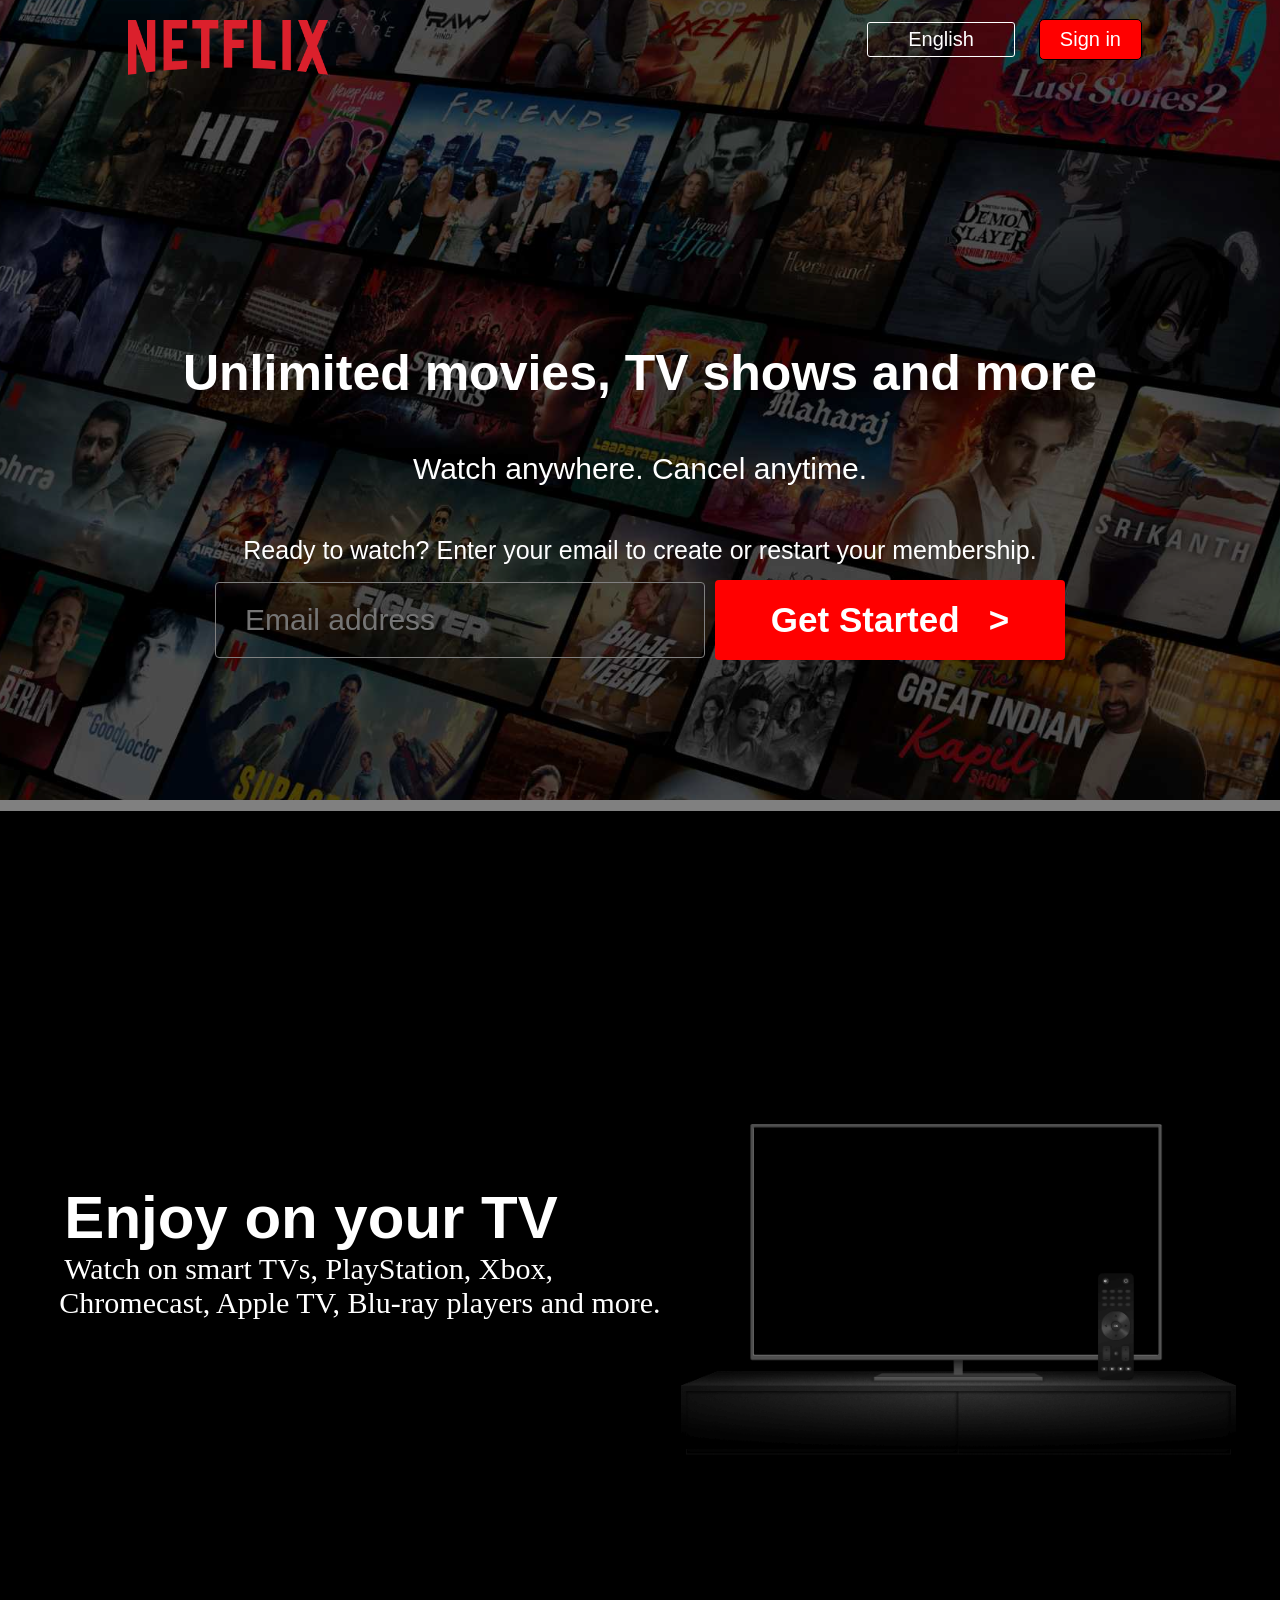
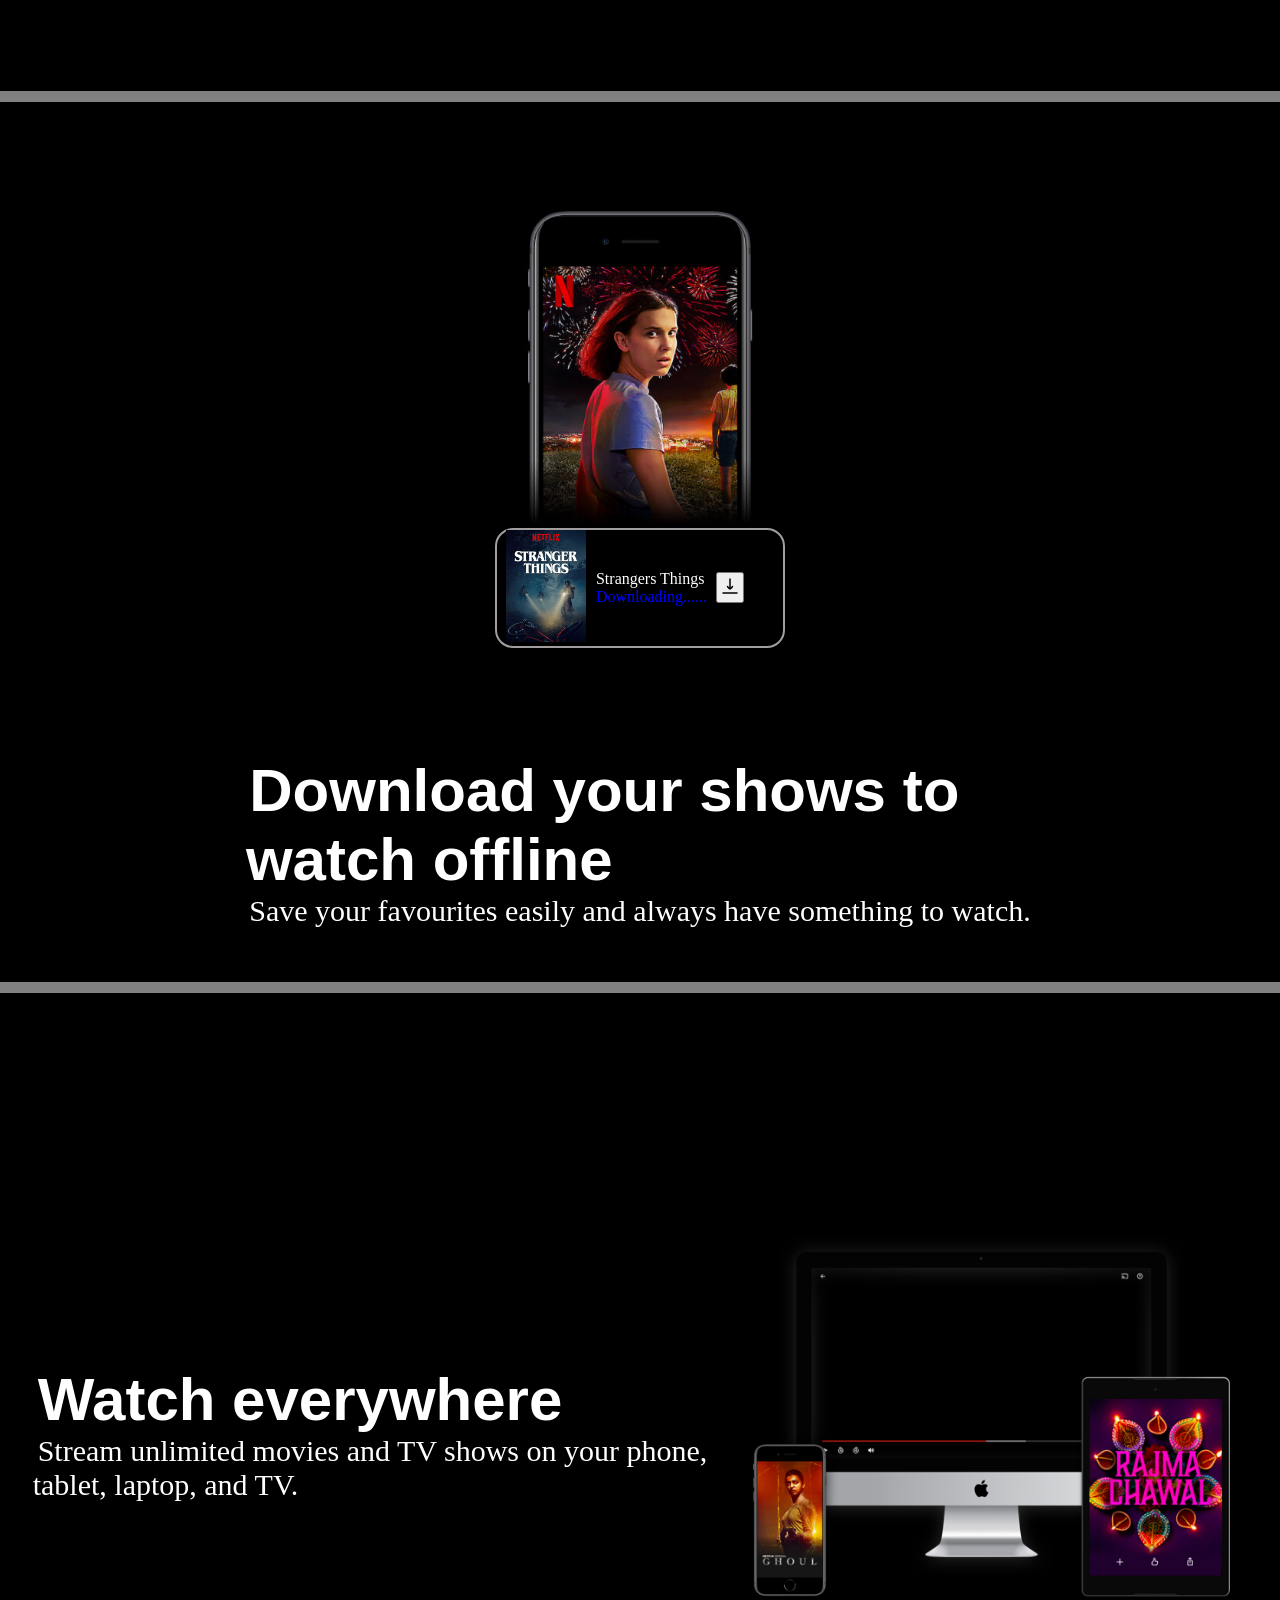
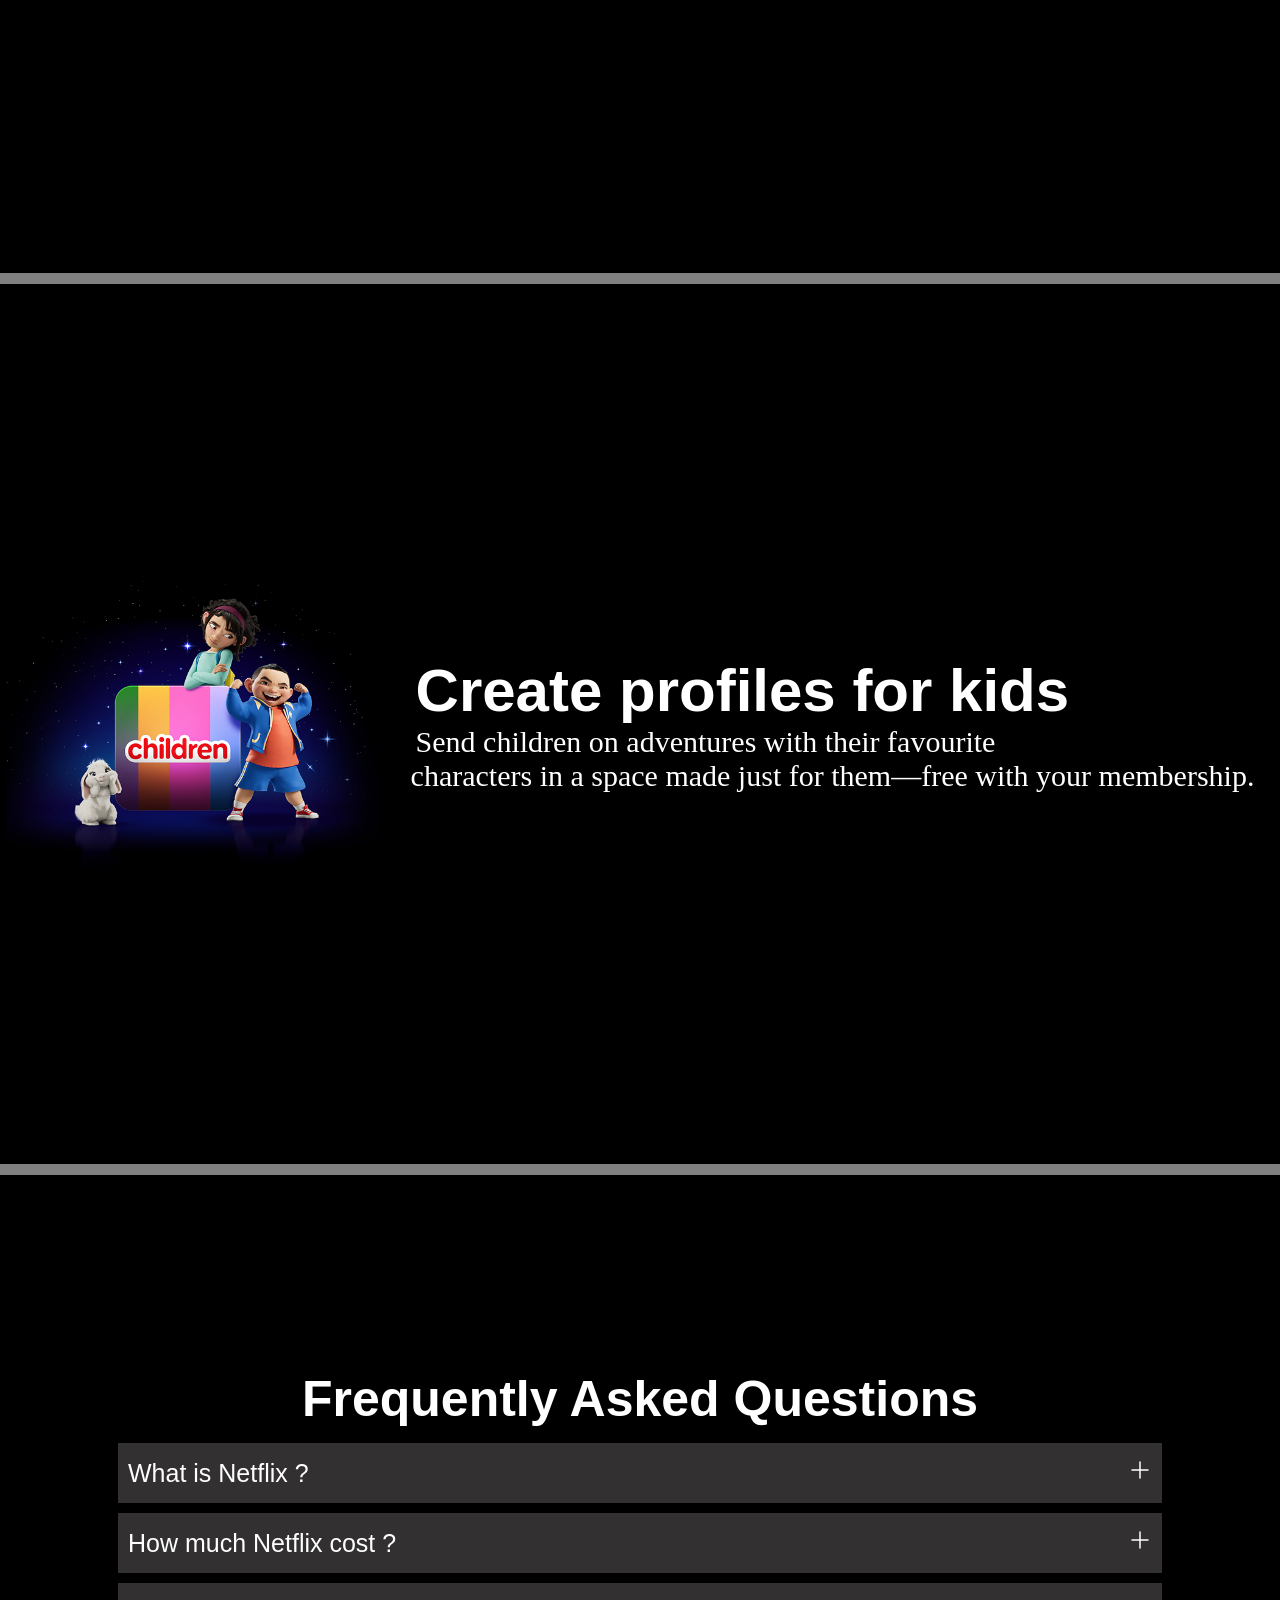
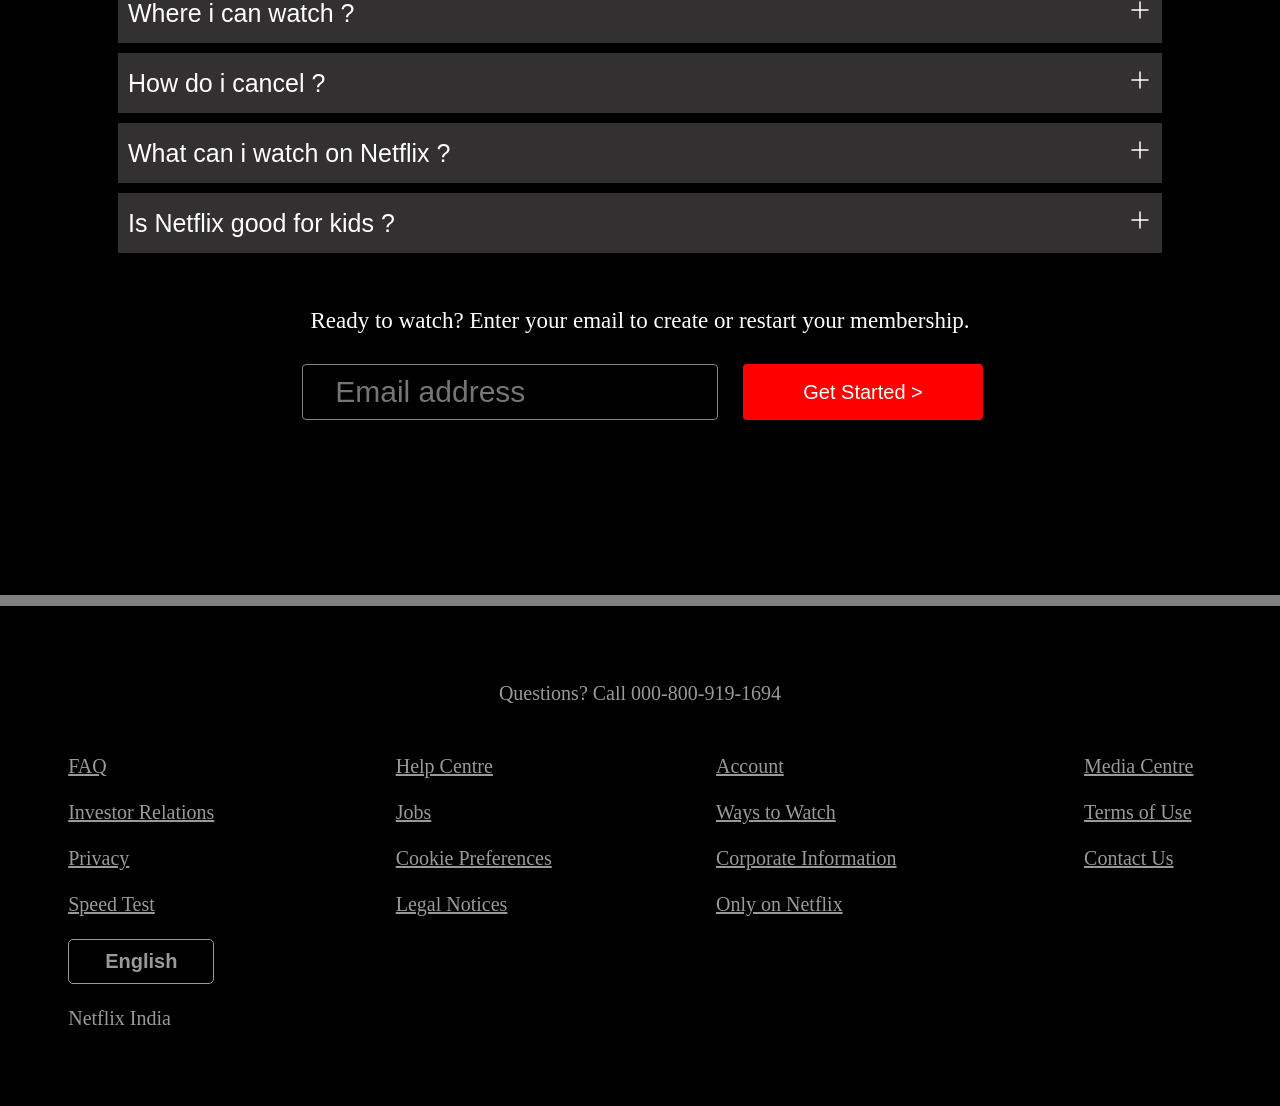
<file: index.html>
<!DOCTYPE html>
<html lang="en">

<head>
    <meta charset="UTF-8">
    <meta name="viewport" content="width=device-width, initial-scale=1.0">
    <title>Netflix India - Watch TV Shows Online, Watch Movies Online</title>
    <link rel="stylesheet" href="style.css">
</head>

<body>

    <div class="main">
        <div class="box">
        </div>
        <nav>
            <span>
                <img width="200px" src="images/logo.png" alt="">
            </span>
            <div>
                <button>
                    English
                </button>
                <button>
                    Sign in
                </button>
            </div>
        </nav>
        <div class="para">
            <p1> Unlimited movies, TV shows and more </p1>
            <p2> Watch anywhere. Cancel anytime. </p2>

            <p3> Ready to watch? Enter your email to create or restart your membership.</p3>
        </div>
        <div class="input">
            <div class="div">
                <input type="text" placeholder="Email address ">
            </div>
            <div class="button">
                <button>
                    Get Started &nbsp; >
                </button>
            </div>
        </div>
    </div>
    <div class="seprate"></div>
    <div class="tv">
        <div class="p">
            <p1>Enjoy on your TV</p1> <br>
            <p2>Watch on smart TVs, PlayStation, Xbox,<br>&nbsp Chromecast, Apple TV, Blu-ray players and more.</p2>
        </div>
        <div class="secimg">
            <img src="images/tv.png" alt="">
            <video src="video/video2.mp4" autoplay muted loop></video>
        </div>
    </div>
    <div class="seprate">

    </div>
    <div class="tv">
        <div>
            <div class="image">
                <img width="490px" src="images/things.jpg" alt="">
            </div>
            <div class="strange">
                <div class="str">
                    <div>
                        <img  width="80px" src="images/strangers.png" alt="">
                    </div>
                    <div style="padding: 10px;">
                        <p style="color: white;">Strangers Things</p>
                        <p style="color: blue;">Downloading......</p>
                    </div>
                </div>
                <div>
                    <button>
                        <svg xmlns="http://www.w3.org/2000/svg" viewBox="0 0 24 24" width="24" height="24"
                            color="tansparent" background-color="transparent" fill="blue">
                            <path
                                d="M12 15L12 5M12 15C11.2998 15 9.99153 13.0057 9.5 12.5M12 15C12.7002 15 14.0085 13.0057 14.5 12.5"
                                stroke="currentColor" stroke-width="1.5" stroke-linecap="round"
                                stroke-linejoin="round" />
                            <path d="M5 19H19.0001" stroke="currentColor" stroke-width="1.5" stroke-linecap="round"
                                stroke-linejoin="round" />
                        </svg>
                    </button>
                </div>

            </div>
        </div>
        <div class="p">
            <p1>Download your shows to <br>&nbspwatch offline</p1><br>
            <p2>Save your favourites easily and always have something to watch.</p2>
        </div>
    </div>
    <div class="seprate">

    </div>
    <div class="tv">
        <div class="p">
            <p1>Watch everywhere</p1><br>
            <p2>Stream unlimited movies and TV shows on your phone,<br> &nbsp tablet, laptop, and TV.</p2>
        </div>
        <div class="secimg2">
            <img src="images/tv2.png" alt="">
            <video src="video/video1.mp4" autoplay muted loop></video>
        </div>
    </div>
    <div class="seprate"></div>
    <div class="tv">
        <div>
            <img class="img" width="390px" src="images/children.png" alt="">

        </div>

        <div class="p">
            <p1>Create profiles for kids</p1><br>
            <p2>Send children on adventures with their favourite<br>&nbsp; characters in a space made just for
                them—free with your membership.</p2>
        </div>
    </div>
    <div class="seprate"></div>
    <div class="arp">
        <div>Frequently Asked Questions</div>
        <div>
            <p>What is Netflix ?</p>
            <p><svg xmlns="http://www.w3.org/2000/svg" viewBox="0 0 24 24" width="24" height="24" color="#000000"
                    fill="none">
                    <path d="M12 4V20" stroke="currentColor" stroke-width="1.5" stroke-linecap="round"
                        stroke-linejoin="round" />
                    <path d="M4 12H20" stroke="currentColor" stroke-width="1.5" stroke-linecap="round"
                        stroke-linejoin="round" />
                </svg></p>
        </div>
        <div>
            <p> How much Netflix cost ?</p>
            <p><svg xmlns="http://www.w3.org/2000/svg" viewBox="0 0 24 24" width="24" height="24" color="#000000"
                    fill="none">
                    <path d="M12 4V20" stroke="currentColor" stroke-width="1.5" stroke-linecap="round"
                        stroke-linejoin="round" />
                    <path d="M4 12H20" stroke="currentColor" stroke-width="1.5" stroke-linecap="round"
                        stroke-linejoin="round" />
                </svg></p>
        </div>
        <div>
            <p> Where i can watch ?</p>
            <p><svg xmlns="http://www.w3.org/2000/svg" viewBox="0 0 24 24" width="24" height="24" color="#000000"
                    fill="none">
                    <path d="M12 4V20" stroke="currentColor" stroke-width="1.5" stroke-linecap="round"
                        stroke-linejoin="round" />
                    <path d="M4 12H20" stroke="currentColor" stroke-width="1.5" stroke-linecap="round"
                        stroke-linejoin="round" />
                </svg></p>
        </div>
        <div>
            <p>How do i cancel ?</p>
            <p><svg xmlns="http://www.w3.org/2000/svg" viewBox="0 0 24 24" width="24" height="24" color="#000000"
                    fill="none">
                    <path d="M12 4V20" stroke="currentColor" stroke-width="1.5" stroke-linecap="round"
                        stroke-linejoin="round" />
                    <path d="M4 12H20" stroke="currentColor" stroke-width="1.5" stroke-linecap="round"
                        stroke-linejoin="round" />
                </svg></p>
        </div>
        <div>
            <p>What can i watch on Netflix ? </p>
            <p><svg xmlns="http://www.w3.org/2000/svg" viewBox="0 0 24 24" width="24" height="24" color="#000000"
                    fill="none">
                    <path d="M12 4V20" stroke="currentColor" stroke-width="1.5" stroke-linecap="round"
                        stroke-linejoin="round" />
                    <path d="M4 12H20" stroke="currentColor" stroke-width="1.5" stroke-linecap="round"
                        stroke-linejoin="round" />
                </svg></p>
        </div>
        <div>
            <p>Is Netflix good for kids ?</p>
            <p><svg xmlns="http://www.w3.org/2000/svg" viewBox="0 0 24 24" width="24" height="24" color="#000000"
                    fill="none">
                    <path d="M12 4V20" stroke="currentColor" stroke-width="1.5" stroke-linecap="round"
                        stroke-linejoin="round" />
                    <path d="M4 12H20" stroke="currentColor" stroke-width="1.5" stroke-linecap="round"
                        stroke-linejoin="round" />
                </svg></p>
        </div>
        <div>Ready to watch? Enter your email to create or restart your membership.</div>
        <div class="input2">
            <div class="div">
                <input type="text" placeholder="Email address ">
            </div>
            <div class="cap">
                Get&nbsp;Started&nbsp;>
            </div>
        </div>
    </div>
    <div class="seprate"></div>
    <div></div>
    <div class="a">
        <div class="b">
            Questions? Call 000-800-919-1694
        </div>
        <div class="c">
            <div class="d">
                <a href="https://help.netflix.com/support/412">FAQ</a><br>
                <a href="http://ir.netflix.com/">Investor Relations</a><br>
                <a href="https://help.netflix.com/legal/privacy">Privacy</a><br>
                <a href="https://fast.com/">Speed Test</a><br>
                <button>
                    English
                </button><br>
                <p>Netflix India</p>
            </div>
            <div class="e">
                <a href="https://help.netflix.com/">Help Centre</a><br>
                <a href="https://jobs.netflix.com/jobs">Jobs</a><br>
                <a href="https://www.netflix.com/in/#">Cookie Preferences</a><br>
                <a href="https://help.netflix.com/legal/notices">Legal Notices</a><br>
            </div>
            <div class="f">
                <a href="https://www.netflix.com/youraccount">Account</a><br>
                <a href="https://www.netflix.com/watch">Ways to Watch</a><br>
                <a href="https://help.netflix.com/legal/corpinfo">Corporate Information</a><br>
                <a href="https://www.netflix.com/in/browse/genre/839338">Only on Netflix</a><br>
            </div>
            <div class="g">
                <a href="https://media.netflix.com/">Media Centre</a><br>
                <a href="https://help.netflix.com/legal/termsofuse">Terms of Use</a><br>
                <a href="https://help.netflix.com/contactus">Contact Us</a><br>
            </div>
        </div>
    </div>
</body>

</html>
</file>
<file: style.css>
* {
    margin: 0;
    padding: 0;
}

.main {
    background: url(images/bg.jpg);
    height: max(800px, 30vh);
    position: relative;
    background-size: max(1550px, 100vw);
    background-position: center center;
    background-repeat: no-repeat;

}

.main .box {
    height: max(800px, 30vh);
    width: 100%;
    opacity: 0.6;
    position: absolute;
    top: 0;
    background-color: black;
}

.main nav {
    max-width: 80vw;
    margin: auto;
    display: flex;
    justify-content: space-between;
    align-items: center;
}

.main nav div :first-child {
    background-color: transparent;
    font-size: 20px;
    margin: 10px;
    padding: 5px 40px;
    color: white;
    border: 1px solid white;
    border-radius: 3px;
}

.main nav div :last-child {
    background-color: red;
    font-size: 20px;
    margin: 10px;
    padding: 8px 20px;
    color: white;
    border: 1px solid rgb(0, 0, 0);
    border-radius: 5px;
}

.main nav span img {
    margin-top: 20px;
    position: relative;
    z-index: 10;
}

.main nav div {
    position: relative;
    z-index: 10;
}

.main .para {
    margin-top: 250px;
    display: flex;
    flex-direction: column;
    text-align: center;
    color: white;
    position: relative;
    z-index: 10;
    padding: 15px;
    font-family: Arial, Helvetica, sans-serif;
}

.main .para p1 {
    font-size: 50px;
    font-weight: 900;


}

.main .para p2 {
    padding: 50px;
    font-size: 30px;

}

.main .para p3 {
    font-size: 25px;
}

.main .input {
    display: flex;
    position: relative;
    z-index: 10;
    justify-content: center;
    text-align: center;
    align-items: center;
    padding-bottom: 126px;
}

.main .input input {
    background-color: transparent;
    color: white;
    border: 1px solid gray;
    padding: 2px 29px;
    border-radius: 4px;
    width: 430px;
    height: 70px;
    margin-right: 10px;
    font-size: 30px;
}

.main .input .button button {
    background-color: red;
    color: white;
    border: none;
    width: 350px;
    height: 80px;
    border-radius: 4px;
    font-size: 35px;
    font-weight: bold;

}

.main nav div :last-child:hover,
.main .input .button button:hover {
    background-color: rgb(187, 40, 40);
}

.tv {
    background-color: black;
    height: 880px;
    display: flex;
    flex-wrap: wrap;
    justify-content: center;
    align-items: center;
}


.tv .p p1 {
    color: white;
    font-size: 60px;
    padding: 20px;
    font-family: Arial, Helvetica, sans-serif;
    font-weight: 900;

}

.tv .p p2 {
    color: white;
    padding: 20px;
    font-size: 30px;
    font-weight: 400;
}

.tv .secimg {
    position: relative;
    width: 555px;
}

.tv .secimg video {
    top: 90px;
    right: 80px;
    position: absolute;
    width: 400px;

}

.tv .secimg img {
    position: relative;
    z-index: 10;
    width: 555px;
}

.seprate {
    background-color: gray;
    height: 11px;
}

.tv .strange {
    position: relative;
    margin: 0px 100px;
    border: 2px solid rgb(160, 158, 158);
    border-radius: 18px;
    display: flex;
    flex-wrap: wrap;
    justify-content: space-around;
    align-items: center;
}

.tv .strange .str {
    display: flex;
    justify-content: center;
    align-items: center;
    padding-left: 50px;
}

.tv .strange .str:first-child {
    width: 50px;
}

.tv .secimg2 {
    position: relative;
}

.tv .secimg2 video {
    top: 32px;
    right: 108px;
    position: absolute;
    width: 347px;
}

.tv .secimg2 img {
    position: relative;
    z-index: 10;
    width: 555px;
}

.arp {
    background-color: black;
    height: 1000px;
    color: rgb(255, 255, 255);
    display: flex;
    flex-direction: column;
    justify-content: center;
    align-items: center;
    padding: 10px;
}

.arp div {
    display: flex;
    justify-content: space-between;
    cursor: pointer;
}

.arp div svg {
    color: white;
}


.arp div:nth-child(1) {
    margin-top: 20px;
    display: flex;
    justify-content: center;
    align-items: center;
    /* background-color: rgb(0, 0, 0); */
    font-size: 50px;
    font-weight: 900;
    padding: 10px;
    font-family: Verdana, Geneva, Tahoma, sans-serif;
}

.arp div:nth-child(2) {
    display: flex;
    margin: 5px;
    align-items: center;
    height: 40px;
    width: 80vw;
    background-color: rgb(50, 48, 48);
    font-size: 25px;
    padding: 10px;
    font-family: Verdana, Geneva, Tahoma, sans-serif;
}

.arp div:nth-child(3) {
    display: flex;
    margin: 5px;
    align-items: center;
    height: 40px;
    width: 80vw;
    background-color: rgb(50, 48, 48);
    font-size: 25px;
    padding: 10px;
    font-family: Verdana, Geneva, Tahoma, sans-serif;
}

.arp div:nth-child(4) {
    display: flex;
    margin: 5px;
    align-items: center;
    height: 40px;
    width: 80vw;
    background-color: rgb(50, 48, 48);
    font-size: 25px;
    padding: 10px;
    font-family: Verdana, Geneva, Tahoma, sans-serif;
}

.arp div:nth-child(5) {
    display: flex;
    margin: 5px;
    align-items: center;
    height: 40px;
    width: 80vw;
    background-color: rgb(50, 48, 48);
    font-size: 25px;
    padding: 10px;
    font-family: Verdana, Geneva, Tahoma, sans-serif;
}

.arp div:nth-child(6) {
    display: flex;
    margin: 5px;
    align-items: center;
    height: 40px;
    width: 80vw;
    background-color: rgb(50, 48, 48);
    font-size: 25px;
    padding: 10px;
    font-family: Verdana, Geneva, Tahoma, sans-serif;
}

.arp div:nth-child(7) {
    display: flex;
    margin: 5px;
    align-items: center;
    height: 40px;
    width: 80vw;
    background-color: rgb(50, 48, 48);
    font-size: 25px;
    padding: 10px;
    font-family: Verdana, Geneva, Tahoma, sans-serif;
}

.arp div:nth-child(8) {
    margin-top: 50px;
    color: white;
    font-size: 23px;
}

.arp .input2 {
    width: 30vw;
    display: flex;
    justify-content: center;
    align-items: center;
    text-align: center;

}

.arp .input2 div input {
    background-color: transparent;
    color: rgb(255, 255, 255);
    border: 1px solid gray;
    padding: 2px 32px;
    border-radius: 4px;
    width: 350px;
    height: 50px;
    margin-right: 10px;
    font-size: 30px;
}

.arp .input2 .cap {
    background-color: red;
    padding: 7px 60px;
    color: white;
    width: 350px;
    height: 42px;
    border: none;
    text-align: left;
    border-radius: 4px;
    font-size: 20px;
    margin-top: 25px;
}

a {
    color: white;
}

.a {
    background-color: black;
    color: white;
    display: flex;
    flex-direction: column;
    height: 500px;
    font-size: 20px;
    justify-content: center;
    cursor: pointer;
    gap: 50px;
}

.a .b {
    text-align: center;
    opacity: 0.6;
}

.a .c {
    opacity: 0.6;
    display: grid;
    grid-template-columns: 1fr 1fr 1fr 1fr;
    gap: 50px;
    justify-content: space-evenly;
    justify-items: center;
}

.a .c .d {
    display: flex;
    flex-direction: column;
}

.a .c .e {
    display: flex;
    flex-direction: column;
}

.a .c .f {
    display: flex;
    flex-direction: column;
}

.a .c .g {
    display: flex;
    flex-direction: column;
}

.a .c .d button {
    background-color: transparent;
    border: 1px solid white;
    color: white;
    padding: 10px;
    border-radius: 5px;
    font-size: 20px;
    font-weight: bold;
}

.arp .input2 .cap:hover {
    background-color: #c21b1b;
}

.arp div:nth-child(2):hover,
.arp div:nth-child(3):hover,
.arp div:nth-child(4):hover,
.arp div:nth-child(5):hover,
.arp div:nth-child(6):hover,
.arp div:nth-child(7):hover {
    background-color: #918b8b;
}

/* Enhance existing media query */
@media screen and (max-width:900px) {
    .main nav{
        max-width: 96vw;
    }

    .main .para {
        margin-top: 155px;
    }
    
    .main .para p1 {
        font-size: 35px;
    }
    
    .main .para p2 {
        padding: 30px;
        font-size: 22px;
    }
    
    .main .para p3 {
        font-size: 18px;
    }

    .main .input {
        flex-direction: column;
    }

    .main .input .div {
        padding-bottom: 20px;
    }
    
    .main .input input {
        width: 80vw;
        max-width: 430px;
        height: 60px;
        font-size: 20px;
    }
    
    .main .input .button button {
        width: 80vw;
        max-width: 350px;
        height: 60px;
        font-size: 25px;
    }

    .tv {
        height: auto;
        padding: 30px 10px;
        flex-direction: column;
    }
    
    .tv .p {
        text-align: center;
        order: 1;
    }
    
    .tv > div:not(.p) {
        order: 2;
    }

    .tv .p p1 {
        font-size: 35px;
    }

    .tv .p p2 {
        font-size: 18px;
    }
    
    .tv .secimg, .tv .secimg2 {
        width: 100%;
        display: flex;
        justify-content: center;
    }
    
    .tv .secimg img, .tv .secimg2 img {
        width: 90%;
        max-width: 555px;
    }
    
    .tv .secimg video {
        top: 16%;
        right: 15%;
        width: 72%;
    }
    
    .tv .secimg2 video {
        top: 6%;
        right: 19%;
        width: 62%;
    }
    
    .tv .image img {
        width: 90%;
        max-width: 490px;
    }
    
    .tv .strange {
        margin: 20px auto;
        width: 80%;
    }

    .arp div:nth-child(1) {
        margin-bottom: 45px;
        font-size: 30px;
        padding: 0px;
        text-align: center;
    }
    
    .arp div:nth-child(2),
    .arp div:nth-child(3),
    .arp div:nth-child(4),
    .arp div:nth-child(5),
    .arp div:nth-child(6),
    .arp div:nth-child(7) {
        width: 90vw;
        font-size: 18px;
    }

    .arp div:nth-child(8) {
        margin-bottom: 45px;
        text-align: center;
        font-size: 18px;
    }

    .arp .input2 {
        flex-wrap: wrap;
        width: 90vw;
    }
    
    .arp .input2 div input {
        width: 80vw;
        max-width: 350px;
        height: 40px;
        font-size: 20px;
    }
    
    .arp .input2 .cap {
        width: 80vw;
        max-width: 350px;
    }
    
    .a .c {
        grid-template-columns: 1fr 1fr;
        padding: 0 20px;
    }
    
    .a .c .g {
        margin-right: 15px;
    }
    
    .a .c .d {
        margin-left: 15px;
    }
}

/* Add new media query for mobile devices */
@media screen and (max-width:600px) {
    .main nav {
        flex-direction: column;
        align-items: center;
    }
    
    .main nav span img {
        margin-bottom: 20px;
        width: 150px;
    }
    
    .main nav div :first-child,
    .main nav div :last-child {
        font-size: 16px;
        padding: 5px 20px;
        margin: 5px;
    }
    
    .main .para {
        margin-top: 100px;
    }
    
    .main .para p1 {
        font-size: 28px;
    }
    
    .main .para p2 {
        padding: 20px;
        font-size: 18px;
    }
    
    .main .para p3 {
        font-size: 16px;
    }
    
    .tv .p p1 {
        font-size: 28px;
    }
    
    .tv .p p2 {
        font-size: 16px;
    }
    
    .arp div:nth-child(1) {
        font-size: 24px;
    }
    
    .a .c {
        grid-template-columns: 1fr;
        gap: 30px;
    }
    
    .a {
        height: auto;
        padding: 50px 0;
    }
}

/* Add new media query for extra small devices */
@media screen and (max-width:408px) {
    .main .para p1 {
        font-size: 24px;
    }
    
    .main .para p2 {
        padding: 15px;
        font-size: 16px;
    }
    
    .main .para p3 {
        font-size: 14px;
    }
    
    .main .input input {
        height: 50px;
        font-size: 16px;
    }
    
    .main .input .button button {
        height: 50px;
        font-size: 18px;
    }

    .tv img {
        width: 30px
    }

    .tv .img {
        width: 190px;
    }
}
</file>
